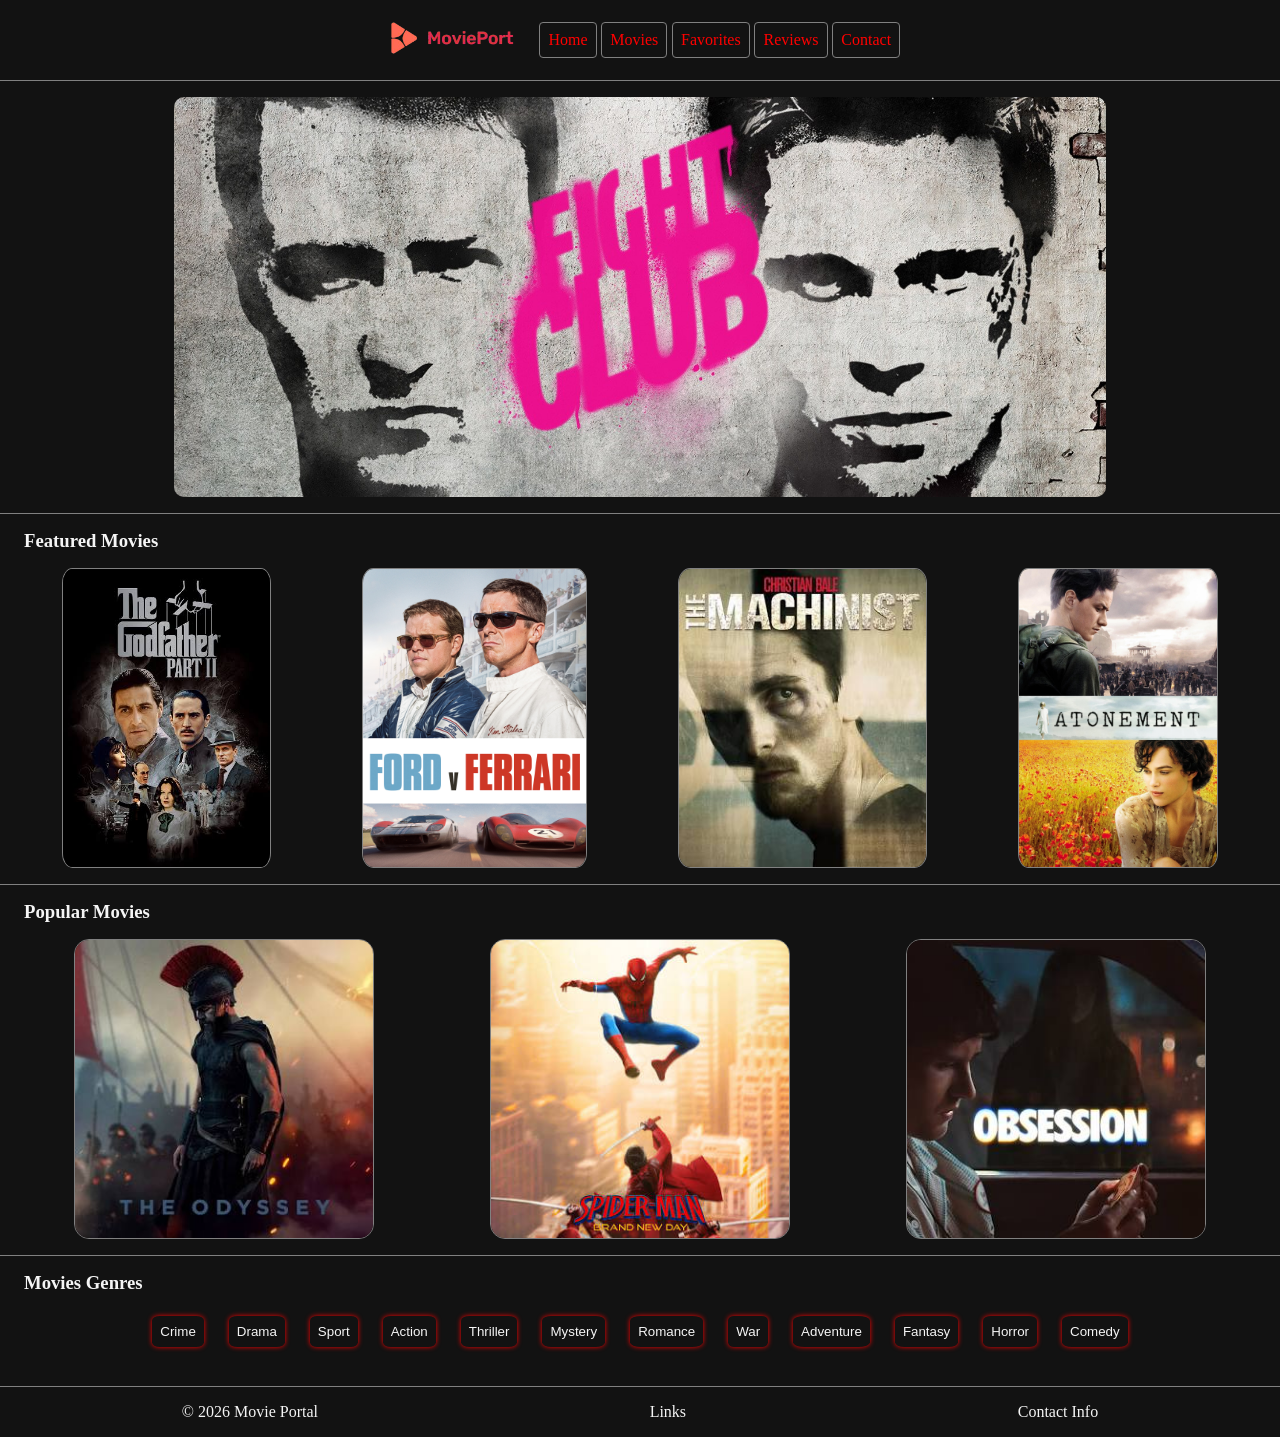
<file: index.html>
<!doctype html>
<html>
  <head>
    <meta name="viewport" content="width=device-width, initial-scale=1.0" />
    <title>Movie Information Portal</title>
    <link rel="stylesheet" href="css/style.css" />
    <link rel="stylesheet" href="css/index.css" />
    <link rel="icon" type="image/x-icon" href="favicon.png" />
  </head>

  <body>
    <header>
      <div class="logo">
        <img height="60px" src="img/logo.png" alt="logo" />
      </div>

      <nav>
        <a href="index.html">Home</a>
        <a href="movies.html">Movies</a>
        <a href="favorites.html">Favorites</a>
        <a href="reviews.html">Reviews</a>
        <a href="contact.html">Contact</a>
      </nav>
    </header>
    <main>
      <div class="banner">
        <img id="16" src="img/fightclub.jpeg" alt="fight-club" />
      </div>

      <h3>Featured Movies</h3>
      <div class="featured">
        <span class="loading">Loading...</span>
      </div>

      <h3>Popular Movies</h3>
      <div class="popular">
        <span class="loading">Loading...</span>
      </div>

      <h3>Movies Genres</h3>
      <div class="genres">
        <span class="loading">Loading...</span>
      </div>
    </main>

    <footer>
      <span>&copy; 2026 Movie Portal</span>
      <span>Links</span>
      <span>Contact Info</span>
    </footer>
    <script src="js/home.js" type="module"></script>
    <script src="js/helper.js" type="module"></script>
  </body>
</html>
</file>
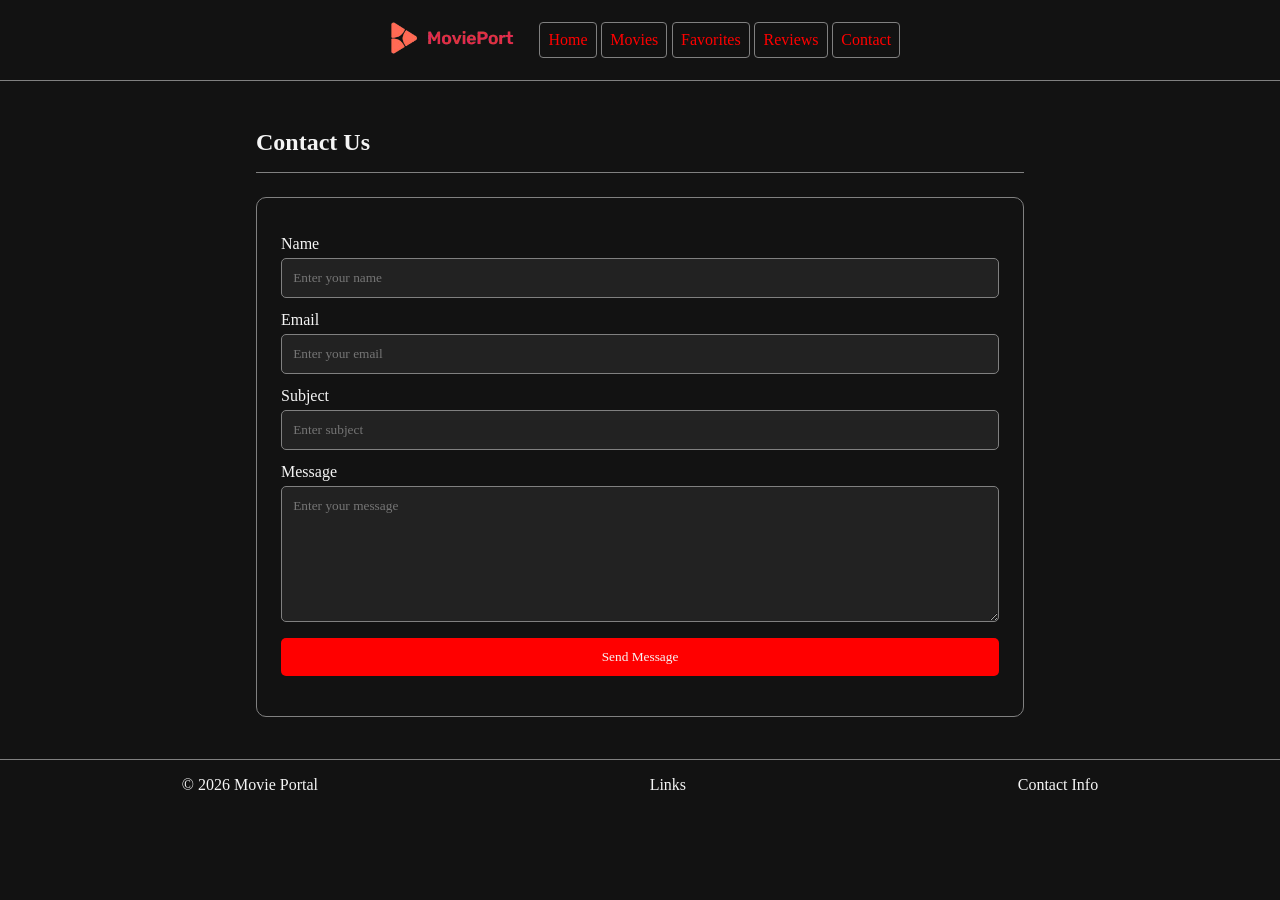
<file: contact.html>
<!doctype html>
<html>
  <head>
    <meta name="viewport" content="width=device-width, initial-scale=1.0" />
    <title>Contact - Movie Information Portal</title>
    <link rel="stylesheet" href="css/style.css" />
    <link rel="stylesheet" href="css/contact.css" />
    <link rel="icon" type="image/x-icon" href="favicon.png" />
  </head>

  <body>
    <header>
      <div class="logo">
        <img height="60px" src="img/logo.png" alt="logo" />
      </div>

      <nav>
        <a href="index.html">Home</a>
        <a href="movies.html">Movies</a>
        <a href="favorites.html">Favorites</a>
        <a href="reviews.html">Reviews</a>
        <a href="contact.html">Contact</a>
      </nav>
    </header>

    <main>
      <section class="page-content">
        <h1>Contact Us</h1>

        <div class="contact-form">
          <form>
            <label for="name">Name</label>
            <input
              type="text"
              id="name"
              name="name"
              placeholder="Enter your name"
            />

            <label for="email">Email</label>
            <input
              type="email"
              id="email"
              name="email"
              placeholder="Enter your email"
            />

            <label for="subject">Subject</label>
            <input
              type="text"
              id="subject"
              name="subject"
              placeholder="Enter subject"
            />

            <label for="message">Message</label>
            <textarea
              id="message"
              name="message"
              rows="7"
              placeholder="Enter your message"
            ></textarea>

            <input type="submit" value="Send Message" />
            <span id="error"></span>
          </form>
        </div>
      </section>
    </main>

    <footer>
      <span>&copy; 2026 Movie Portal</span>
      <span>Links</span>
      <span>Contact Info</span>
    </footer>
  <script src="js/contact.js"></script>
  </body>
</html>
</file>
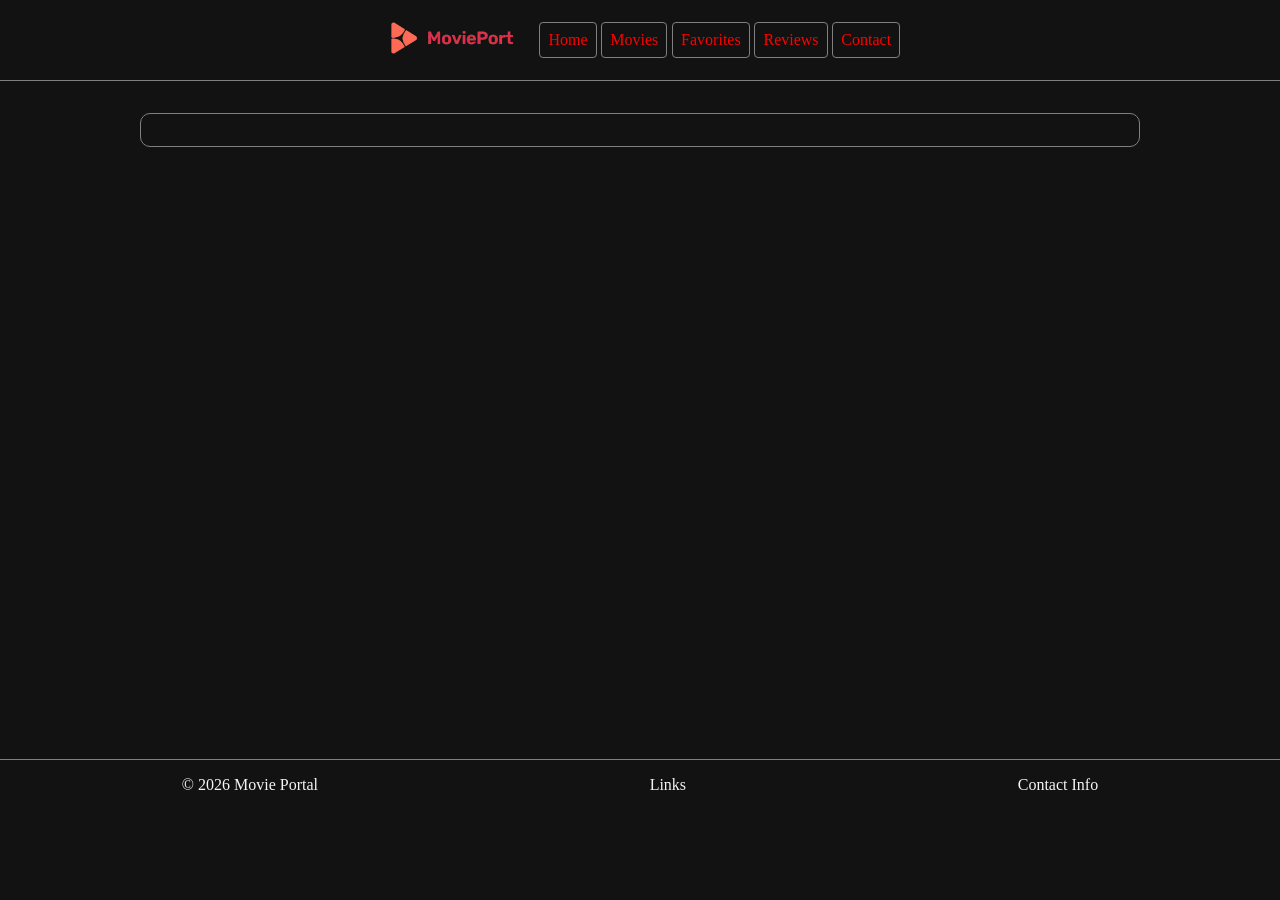
<file: details.html>
<!doctype html>
<html>
  <head>
    <meta name="viewport" content="width=device-width, initial-scale=1.0" />
    <title>Movie Details</title>
    <link rel="stylesheet" href="css/style.css" />
    <link rel="stylesheet" href="css/details.css" />
    <link rel="icon" type="image/x-icon" href="favicon.png" />
  </head>

  <body>
    <header>
      <div class="logo">
        <img height="60px" src="img/logo.png" alt="logo" />
      </div>

      <nav>
        <a href="index.html">Home</a>
        <a href="movies.html">Movies</a>
        <a href="favorites.html">Favorites</a>
        <a href="reviews.html">Reviews</a>
        <a href="contact.html">Contact</a>
      </nav>
    </header>

    <main>
      <section class="movie-details">
        <span class="loading">Loading...</span>
      </section>
    </main>

    <footer>
      <span>&copy; 2026 Movie Portal</span>
      <span>Links</span>
      <span>Contact Info</span>
    </footer>
    <script src="js/details.js"></script>

    <script src="js/details.js" type="module"></script>
    <script src="js/helper.js" type="module"></script>
  </body>
</html>
</file>
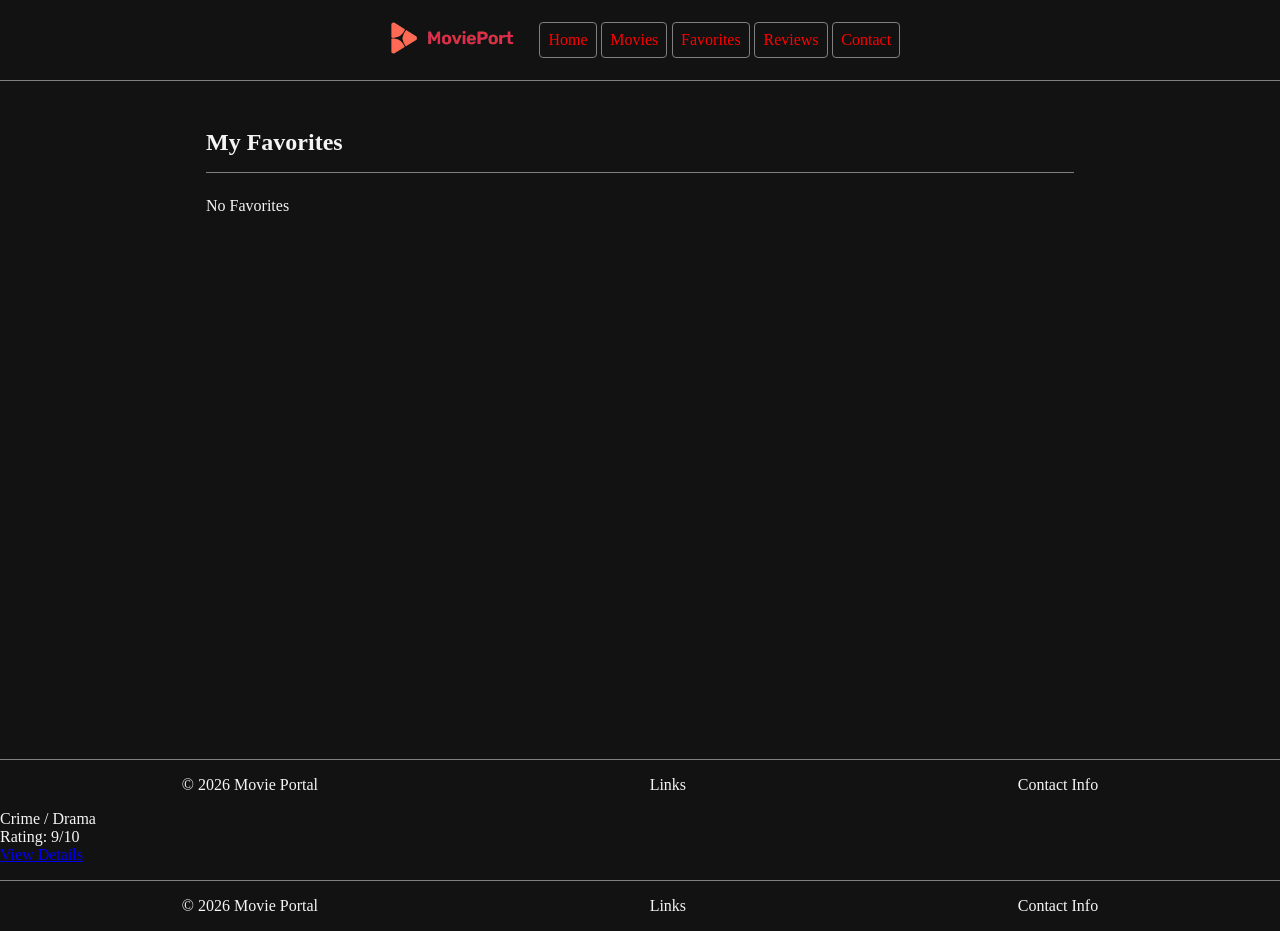
<file: favorites.html>
<!doctype html>
<html>
  <head>
    <meta name="viewport" content="width=device-width, initial-scale=1.0" />
    <title>Favorites - Movie Information Portal</title>
    <link rel="stylesheet" href="css/style.css" />
    <link rel="stylesheet" href="css/favorites.css" />
    <link rel="icon" type="image/x-icon" href="favicon.png" />
  </head>

  <body>
    <header>
      <div class="logo">
        <img height="60px" src="img/logo.png" alt="logo" />
      </div>

      <nav>
        <a href="index.html">Home</a>
        <a href="movies.html">Movies</a>
        <a href="favorites.html">Favorites</a>
        <a href="reviews.html">Reviews</a>
        <a href="contact.html">Contact</a>
      </nav>
    </header>

    <main>
      <section class="page-content">
        <h1>My Favorites</h1>
        <span class="loading">Loading...</span>
      </section>
    </main>

    <footer>
      <span>&copy; 2026 Movie Portal</span>
      <span>Links</span>
      <span>Contact Info</span>
    </footer>

    <script src="js/helper.js" type="module"></script>
    <script src="js/favorites.js" type="module"></script>
  </body>
</html>
</p>
            <p>Crime / Drama</p>
            <p>Rating: 9/10</p>
            <a href="details.html">View Details</a>
          </div>
        </div>
      </section>
    </main>

    <footer>
      <span>&copy; 2026 Movie Portal</span>
      <span>Links</span>
      <span>Contact Info</span>
    </footer>
  </body>
</html>
</file>
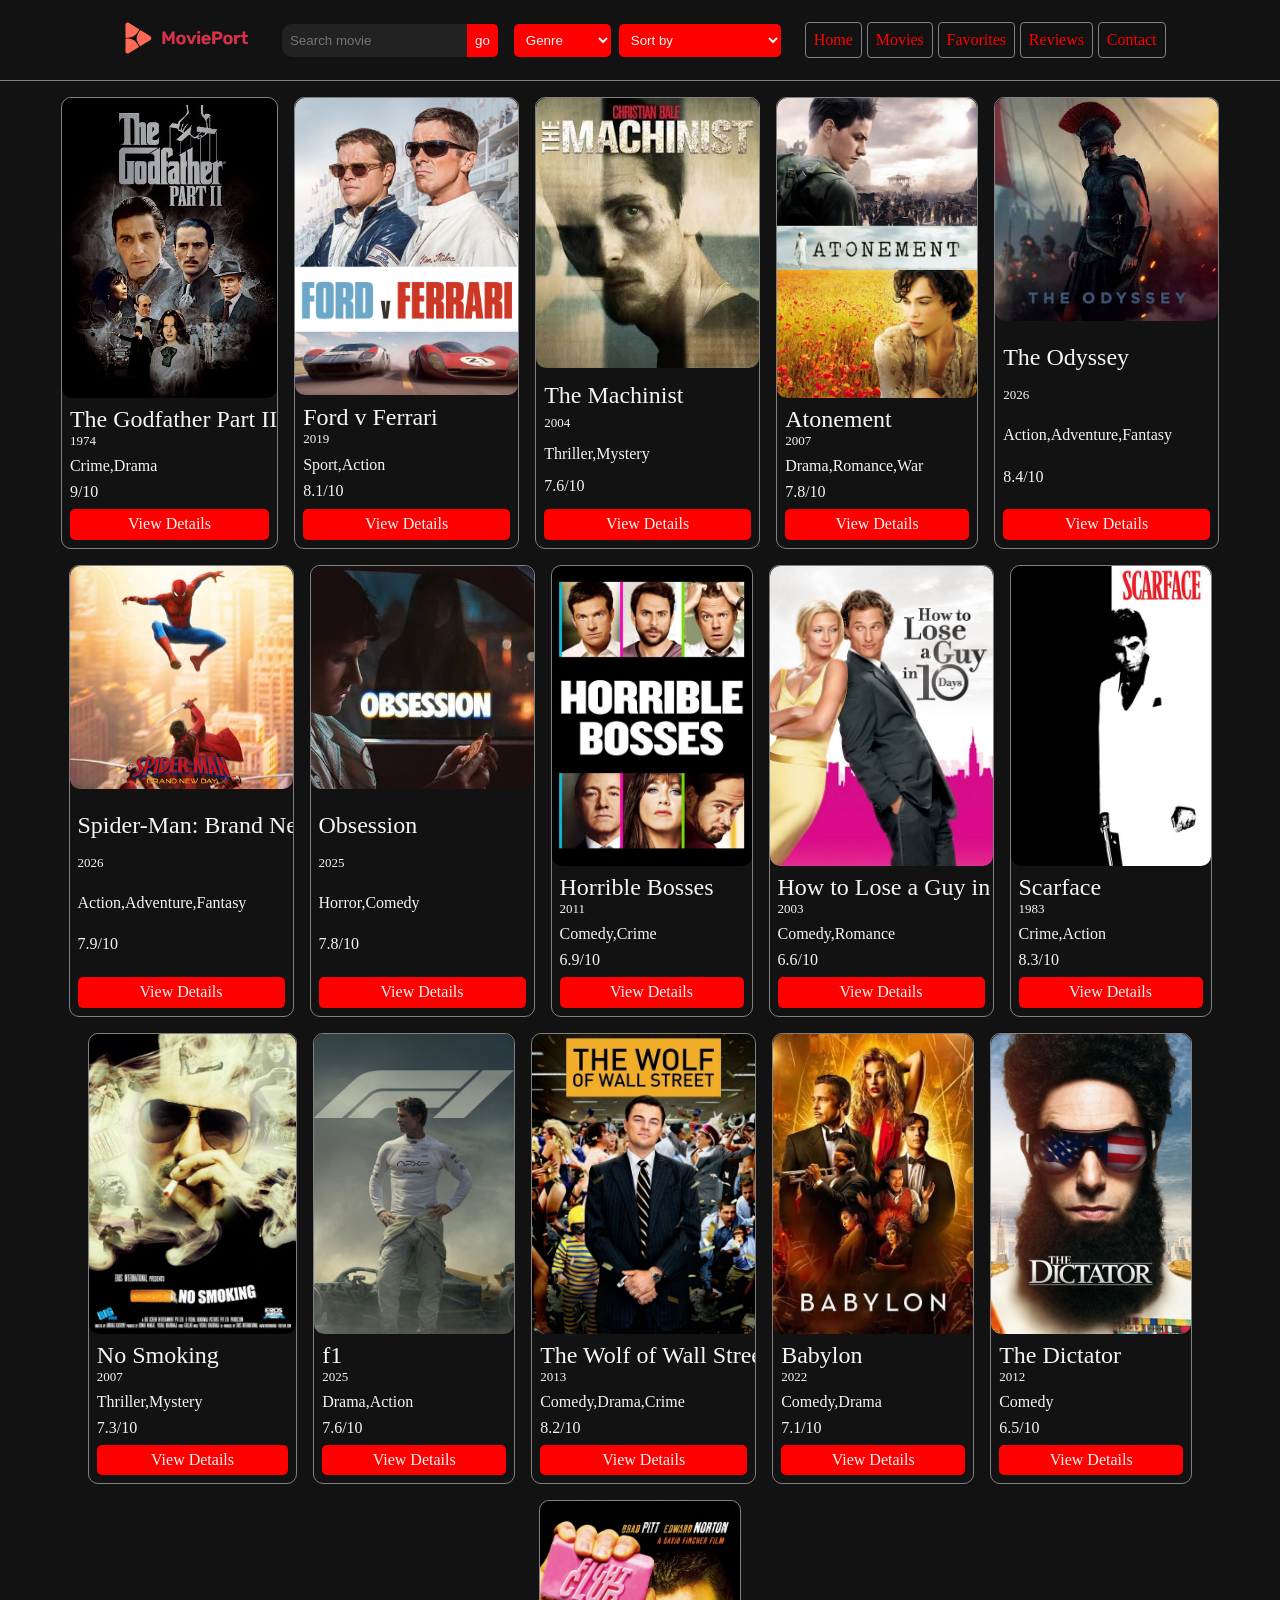
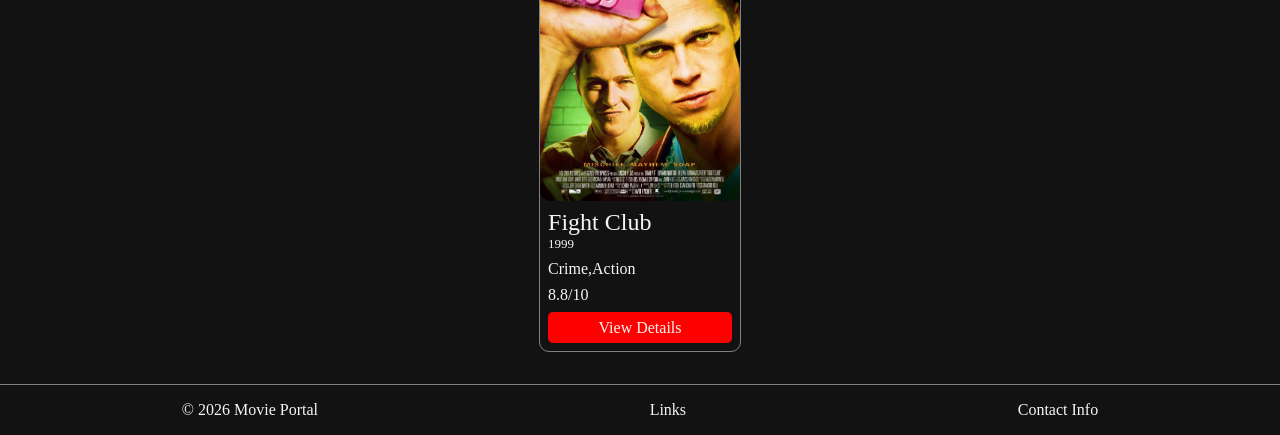
<file: movies.html>
<!doctype html>
<html>
  <head>
    <meta name="viewport" content="width=device-width, initial-scale=1.0" />
    <title>Movie Information Portal</title>
    <link rel="stylesheet" href="css/style.css" />
    <link rel="stylesheet" href="css/movies.css" />
    <link rel="icon" type="image/x-icon" href="favicon.png" />
  </head>

  <body>
    <header>
      <div class="logo">
        <img height="60px" src="img/logo.png" alt="logo" />
      </div>

      <form action="movies.html" class="search">
        <input
          name="search-movie-title"
          id="search-movie-title"
          type="text"
          placeholder="Search movie"
        />
        <input id="search-movie-submit" type="submit" value="go" />

        <select id="searchSelect" name="search-movie-genre">
          <option selected disabled>Genre</option>
        </select>
        <select id="sortSelect" name="sort-movie">
          <option value="" selected disabled>Sort by</option>
          <option value="title-asc">Title (A&hyphen;Z)</option>
          <option value="title-desc">Title (Z&hyphen;A)</option>
          <option value="year-asc">Year (Oldest First)</option>
          <option value="year-desc">Year (Newest First)</option>
          <option value="rating-desc">Rating (Highest First)</option>
          <option value="rating-asc">Rating (Lowest First)</option>
        </select>
      </form>

      <nav>
        <a href="index.html">Home</a>
        <a href="movies.html">Movies</a>
        <a href="favorites.html">Favorites</a>
        <a href="reviews.html">Reviews</a>
        <a href="contact.html">Contact</a>
      </nav>
    </header>

    <main>
      <div class="movie-cards">
        <span class="loading">Loading...</span>
      </div>
    </main>

    <footer>
      <span>&copy; 2026 Movie Portal</span>
      <span>Links</span>
      <span>Contact Info</span>
    </footer>
    <script src="js/helper.js" type="module"></script>
    <script src="js/movies.js" type="module"></script>
  </body>
</html>
</file>
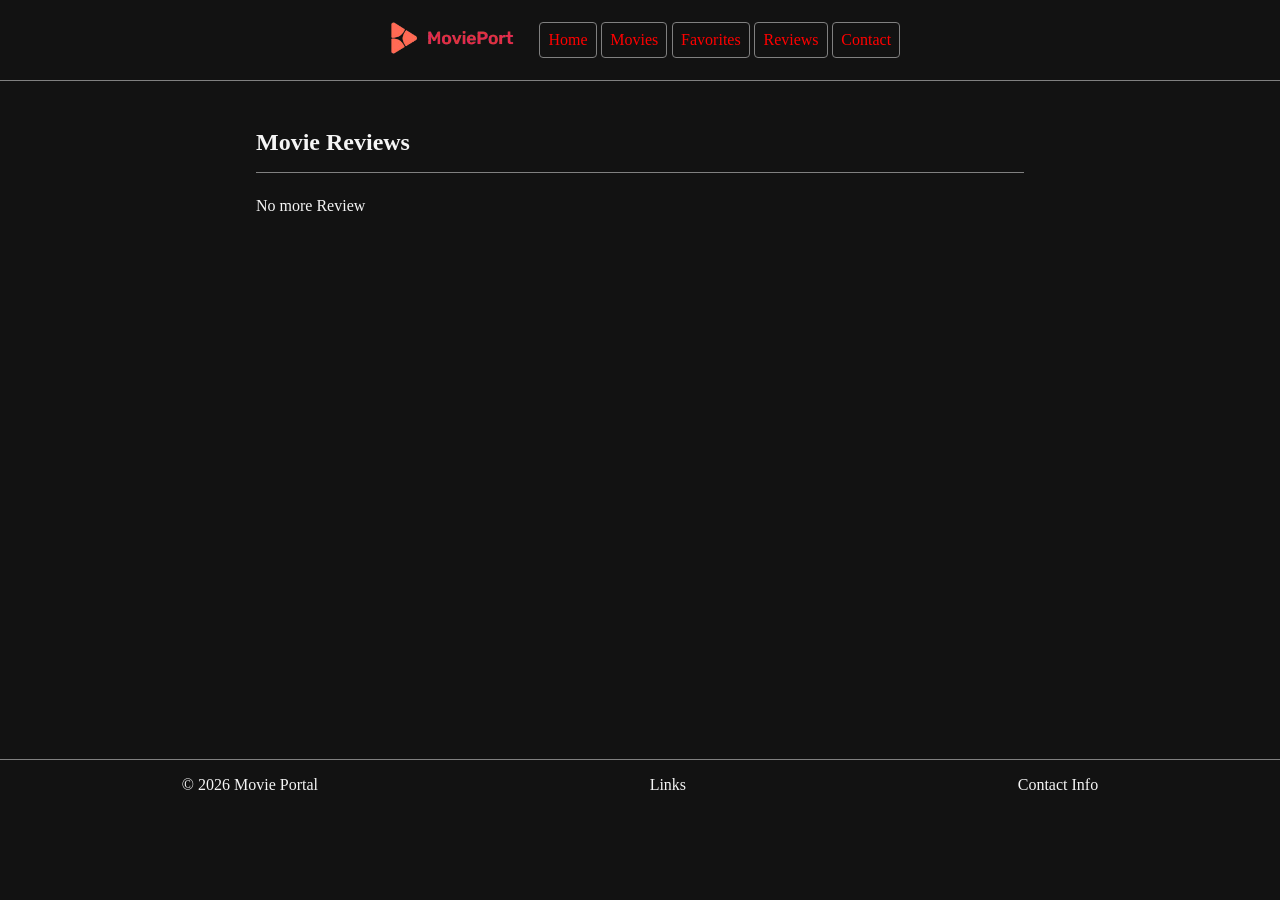
<file: reviews.html>
<!doctype html>
<html>
  <head>
    <meta name="viewport" content="width=device-width, initial-scale=1.0" />
    <title>Reviews - Movie Information Portal</title>
    <link rel="stylesheet" href="css/style.css" />
    <link rel="stylesheet" href="css/reviews.css" />
    <link rel="icon" type="image/x-icon" href="favicon.png" />
  </head>

  <body>
    <header>
      <div class="logo">
        <img height="60px" src="img/logo.png" alt="logo" />
      </div>

      <nav>
        <a href="index.html">Home</a>
        <a href="movies.html">Movies</a>
        <a href="favorites.html">Favorites</a>
        <a href="reviews.html">Reviews</a>
        <a href="contact.html">Contact</a>
      </nav>
    </header>

    <main>
      <section class="page-content">
        <h1>Movie Reviews</h1>

        <div class="review-form">
          <h2>Write a Review</h2>

          <form>
            <label for="movie">Movie</label>
            <input
              disabled
              type="text"
              id="movie"
              name="movie"
              placeholder="Movie name here."
            />

            <label for="name">Your Name</label>
            <input type="text" id="name" name="name" placeholder="Your name" />

            <label for="rating">Rating</label>
            <select id="rating" name="rating">
              <option selected value="10">10/10</option>
              <option value="8">8/10</option>
              <option value="9">9/10</option>
              <option value="7">7/10</option>
              <option value="6">6/10</option>
              <option value="5">5/10</option>
              <option value="4">4/10</option>
              <option value="3">3/10</option>
              <option value="2">2/10</option>
              <option value="1">1/10</option>
            </select>

            <label for="review">Review</label>
            <textarea
              id="review"
              name="review"
              rows="6"
              placeholder="Write your review"
            ></textarea>

            <input type="submit" value="Submit Review" />
            <span style="display: none" id="error"></span>
          </form>
        </div>

        <div id="extra" class="existing-review"></div>
      </section>
    </main>

    <footer>
      <span>&copy; 2026 Movie Portal</span>
      <span>Links</span>
      <span>Contact Info</span>
    </footer>
    <script src="js/helper.js" type="module"></script>
    <script src="js/reviews.js" type="module"></script>
  </body>
</html>
</file>
<file: css/style.css>
* {
    margin: 0;
    padding: 0;
    box-sizing: border-box;
}

body {
    color: whitesmoke;
    background-color: #121212;
    overflow: visible;
}

header {
    width: 100%;
    display: flex;
    align-items: center;
    justify-content: space-between;
    border-bottom: solid 1px gray;
    flex-wrap: wrap;
}

header .logo {
    padding: 0.5rem;
    padding-left: 1rem;
}

header nav {
    padding: 0.5rem;
    padding-right: 1rem;
    display: flex;
    gap: 0.3rem;
    flex-wrap: wrap;
    justify-content: center;
}

header nav a {
    color: red;
    text-decoration: unset;
    padding: 0.5rem;
    border: solid 1px gray;
    border-radius: 4px;
}

main {
    min-height: 70vh;
}

footer {
    padding: 1rem;
    width: 100%;
    display: flex;
    align-items: center;
    justify-content: space-around;
    border-top: solid 1px gray;
    margin-top: 1rem;
}

.loading {
    display: flex;
    justify-content: center;
    align-items: center;
}

@media (max-width: 700px) {
    header {
        flex-direction: column;
    }

    header .logo {
        padding-left: 0.5rem;
    }

    header nav {
        padding: 0.5rem;
        width: 100%;
    }

    header nav a {
        font-size: 0.9rem;
    }

    footer {
        flex-direction: column;
        gap: 0.5rem;
        text-align: center;
    }
}

@media (min-width: 700px) and (max-width: 1400px) {
    header {
        justify-content: center;
        align-items: center;
    }
}
</file>
<file: css/index.css>
.banner {
    padding: 1rem;
    display: flex;
    justify-content: center;
}

.banner img {
    border-radius: 10px;
    height: 400px;
    max-width: 100%;
    object-fit: cover;
}

h3 {
    padding: 0 1.5rem;
    padding-top: 1rem;
    border-top: solid 1px gray;
}

.featured {
    padding: 1rem;
    display: flex;
    justify-content: space-around;
    flex-wrap: nowrap;
    overflow: auto;
}

.featured img {
    margin: 0 0.5rem;
    max-height: 300px;
    border: solid 1px gray;
    border-radius: 5%;
}

.popular {
    padding: 1rem;
    display: flex;
    justify-content: space-around;
    flex-wrap: nowrap;
    overflow: auto;
}

.popular img {
    margin: 0 0.5rem;
    max-height: 300px;
    border: solid 1px gray;
    border-radius: 5%;
}

.genres {
    display: flex;
    justify-content: center;
    align-items: center;
    flex-wrap: wrap;
    gap: 25px;
    width: 100%;
    padding: 1.4rem;
}

.genres button {
    background-color: #121212;
    color: whitesmoke;
    padding: 0.5rem;
    border: 0;
    border-radius: 15%;
    box-shadow: 0 0 5px red;
}


@media (max-width: 700px) {
    .banner img {
        height: auto;
        width: 100%;
    }

    h3 {
        padding-left: 1rem;
    }

    .featured img,
    .popular img {
        max-height: 220px;
    }
}
</file>
<file: css/contact.css>
.page-content {
    max-width: 800px;
    margin: 2rem auto;
    padding: 1rem;
}

.page-content h1 {
    border-bottom: solid 1px gray;
    padding-bottom: 1rem;
    margin-bottom: 1.5rem;
}

.contact-form {
    border: solid 1px gray;
    border-radius: 10px;
    padding: 1.5rem;
}

.contact-form form {
    display: flex;
    flex-direction: column;
}

.contact-form label {
    margin-top: 0.8rem;
    margin-bottom: 0.3rem;
}

.contact-form input,
.contact-form textarea {
    background-color: #222222;
    color: whitesmoke;
    border: solid 1px gray;
    border-radius: 5px;
    padding: 0.7rem;
    font-family: inherit;
}

.contact-form textarea {
    resize: vertical;
}

.contact-form input[type="submit"] {
    background-color: red;
    color: whitesmoke;
    border: none;
    margin-top: 1rem;
    cursor: pointer;
}

.contact-form #error {
    margin-top: 1rem;
    color: #990000;
    font-size: large;
    text-shadow: 0 0 3px #004400;
}

@media (max-width: 700px) {
    .page-content {
        margin: 1rem;
    }

    .contact-form {
        padding: 1rem;
    }
}
</file>
<file: css/details.css>
.movie-details {
    max-width: 1000px;
    margin: 2rem auto;
    padding: 1rem;
    display: flex;
    gap: 2rem;
    border: solid 1px gray;
    border-radius: 10px;
}

.details-poster {
    display: flex;
    justify-content: center;
    align-items: flex-start;
}

.details-poster img {
    width: 300px;
    max-width: 100%;
    border-radius: 10px;
    border: solid 1px gray;
}

.details-content {
    flex: 1;
}

.details-content h1 {
    margin-bottom: 1rem;
}

.description {
    line-height: 1.6;
    margin-bottom: 1.5rem;
}

.movie-info p {
    margin: 0.7rem 0;
}

.details-buttons {
    display: flex;
    gap: 1rem;
    margin-top: 1.5rem;
}

.details-buttons a {
    color: whitesmoke;
    background-color: red;
    text-decoration: none;
    padding: 0.6rem 1rem;
    border-radius: 5px;
}

@media (max-width: 700px) {
    .movie-details {
        margin: 1rem;
        flex-direction: column;
    }

    .details-poster img {
        width: 250px;
    }

    .details-content h1 {
        font-size: 1.6rem;
    }

    .details-buttons {
        flex-direction: column;
    }

    .details-buttons a {
        text-align: center;
    }
}
</file>
<file: css/favorites.css>
.page-content {
    max-width: 900px;
    margin: 2rem auto;
    padding: 1rem;
}

.page-content h1 {
    border-bottom: solid 1px gray;
    padding-bottom: 1rem;
    margin-bottom: 1.5rem;
}

.favorite-card {
    display: flex;
    gap: 1.5rem;
    border: solid 1px gray;
    border-radius: 10px;
    padding: 1rem;
    margin-bottom: 0.5rem;
}

.favorite-card img {
    width: 200px;
    border-radius: 10px;
}

.favorite-info {
    display: flex;
    flex-direction: column;
    gap: 0.7rem;
}

.favorite-info a {
    width: fit-content;
    color: whitesmoke;
    background-color: red;
    text-decoration: none;
    padding: 0.6rem 1rem;
    border-radius: 5px;
}

@media (max-width: 700px) {
    .page-content {
        margin: 1rem;
    }

    .favorite-card {
        flex-direction: column;
        align-items: center;
    }

    .favorite-card img {
        width: 200px;
        max-width: 100%;
    }

    .favorite-info {
        width: 100%;
    }

    .favorite-info a {
        width: 100%;
        text-align: center;
    }
}
</file>
<file: css/movies.css>
.search {
    padding: 1rem;
    display: flex;
    justify-content: center;
    color: whitesmoke;
}

.search input[type="text"] {
    background-color: #222222;
    color: gray;
    padding: 0.5rem;
    border: none;
    border-radius: 10px;
    border-top-right-radius: 0px;
    border-bottom-right-radius: 0px;
}

.search input[type="submit"] {
    background-color: red;
    color: whitesmoke;
    border: none;
    padding: 0.5rem;
    margin-right: 0.5rem;
    border-radius: 5px;
    border-top-left-radius: 0px;
    border-bottom-left-radius: 0px;
}

.search input[type="text"]:focus {
    outline: none;
}

.search select {
    background-color: red;
    color: whitesmoke;
    margin-left: 0.5rem;
    padding: 0.5rem;
    border: none;
    border-radius: 5px;
}

.main {
    display: flex;
    justify-items: center;
}

.movie-cards {
    display: flex;
    justify-content: center;
    flex-wrap: wrap;
    margin: 1rem 0;
}

.card {
    border: solid 1px gray;
    border-radius: 10px;
    margin: 0 0.5rem;
    margin-bottom: 1rem;
    display: flex;
    justify-content: space-between;
    flex-direction: column;
    max-width: 225px;
}

.card img {
    max-height: 300px;
    width: 100%;
    object-fit: cover;
    border-radius: 10px;
}

.card .title {
    white-space: nowrap;
    overflow: hidden;
    font-size: x-large;
    padding: 0.5rem 0 0 0.5rem;
}

.card .year {
    font-size: small;
    padding: 0 0.5rem;
}

.card .genre {
    padding: 0 0.5rem;
    padding-top: 0.5rem;
}

.card .rating {
    padding: 0 0.5rem;
    padding-top: 0.5rem;
}

.card .description {
    font-style: italic;
    padding: 0 0.5rem;
    padding-top: 0.5rem;
    width: 250px;
    max-height: 65px;
    overflow: hidden;
    font-size: smaller;
}

.card .view-details {
    padding: 0.4rem;
    margin: 0.5rem;
    display: flex;
    align-items: center;
    justify-content: center;
    background-color: red;
    color: whitesmoke;
    text-decoration: none;
    border-radius: 5px;
}


@media (max-width: 700px) {
    .search {
        flex-wrap: wrap;
        gap: 0.5rem;
    }

    .search input[type="text"] {
        width: 55%;
    }

    .search input[type="submit"] {
        margin-right: 0;
    }

    .search select {
        width: 100%;
    }

    .movie-cards {
        padding: 0 1rem;
    }

    .card {
        width: 100%;
        max-width: 350px;
    }

    .card .description {
        width: auto;
    }
}
</file>
<file: css/reviews.css>
.page-content {
    max-width: 800px;
    margin: 2rem auto;
    padding: 1rem;
}

.page-content h1 {
    border-bottom: solid 1px gray;
    padding-bottom: 1rem;
    margin-bottom: 1.5rem;
}

.review-form,
.existing-review {
    border: solid 1px gray;
    border-radius: 10px;
    padding: 1.5rem;
    margin-bottom: 1.5rem;
}

.existing-review p {
    margin-bottom: 5px;
}

.review-form h2,
.existing-review h2 {
    margin-bottom: 1rem;
}

.review-uname {
    position: relative;
    float: right;
    color: gray;
    padding-bottom: 10px;
    bottom: 5px;
}

.review-form form {
    display: flex;
    flex-direction: column;
}

.review-form label {
    margin-top: 0.8rem;
    margin-bottom: 0.3rem;
}

.review-form #movie {
    background-color: #222222;
    color: whitesmoke;
    border: solid 1px gray;
    border-radius: 5px;
    padding: 0.7rem;
    font-size: large;
    /* font-family: inherit; */
}

.review-form input,
.review-form select,
.review-form textarea {
    background-color: #222222;
    color: whitesmoke;
    border: solid 1px gray;
    border-radius: 5px;
    padding: 0.7rem;
    font-family: inherit;
}

.review-form textarea {
    resize: vertical;
}

.review-form input[type="submit"] {
    background-color: red;
    border: none;
    margin-top: 1rem;
    cursor: pointer;
}

#error {
    margin-top: 1rem;
    color: #990000;
    font-size: large;
    text-shadow: 0 0 3px #004400;
}

.review-rating {
    margin-bottom: 0.7rem;
}

@media (max-width: 700px) {
    .page-content {
        margin: 1rem;
    }

    .review-form,
    .existing-review {
        padding: 1rem;
    }
}
</file>
